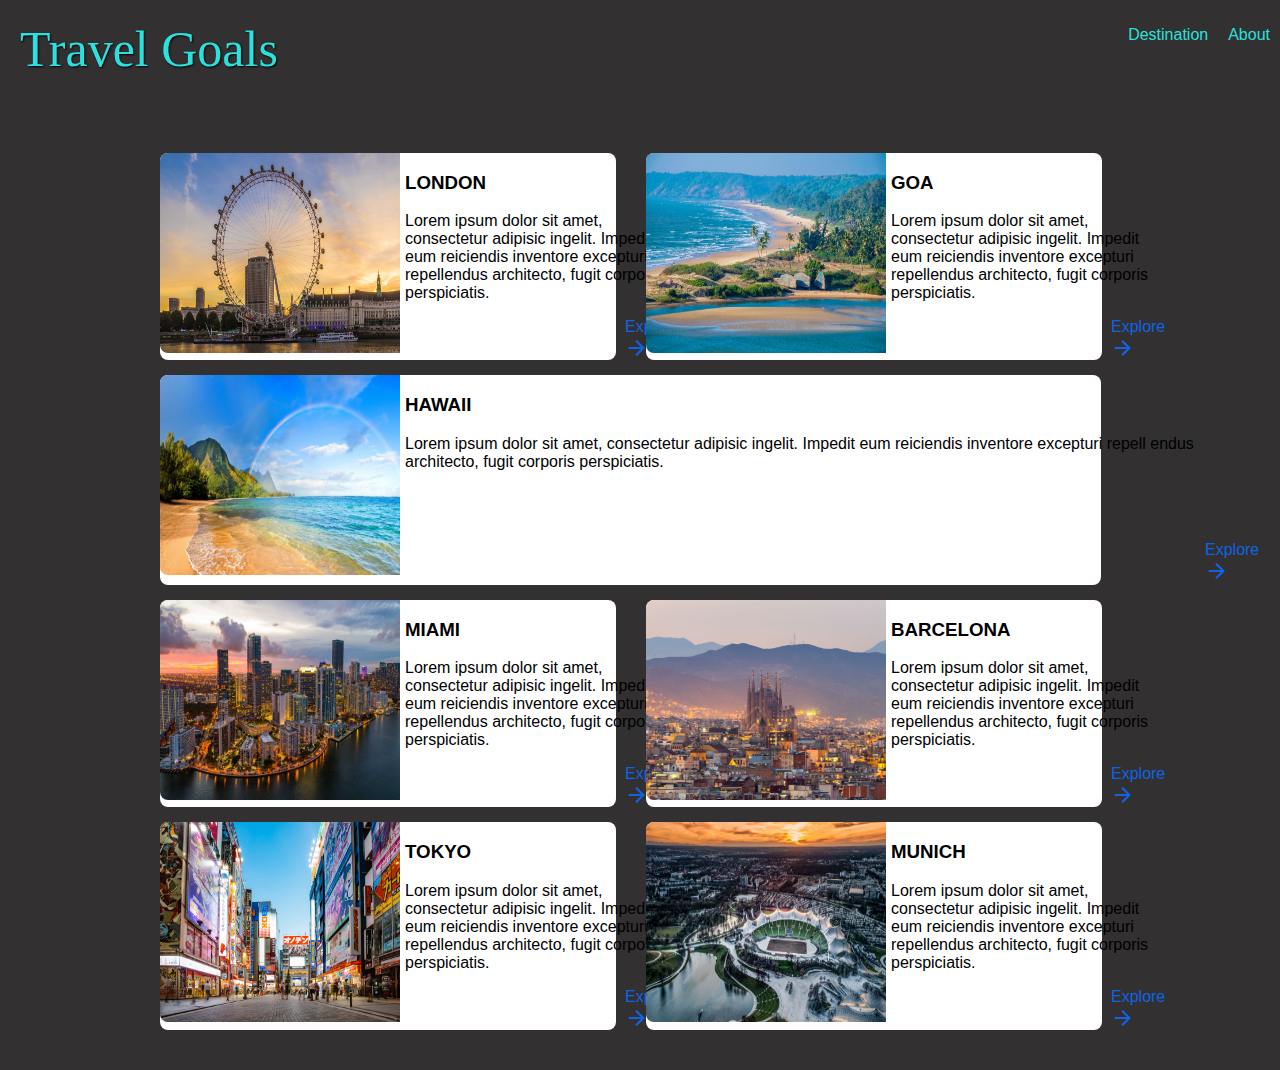
<file: traveller1.html>
<html lang="en">
<head>
    <meta charset="UTF-8">
    <meta http-equiv="X-UA-Compatible" content="IE=edge">
    <meta name="viewport" content="width=device-width, initial-scale=1.0">
    <link rel="stylesheet" href="traveller1.css">
    <link rel="stylesheet" href="https://fonts.googleapis.com/css2?family=Material+Symbols+Outlined:opsz,wght,FILL,GRAD@20..48,100..700,0..1,-50..200" />
    <title>Traveller | Destination</title>
</head>
<body>
    <header>
        <div class="flex">
            <div class="page_logo">
                <p><a href="index.html">Travel Goals</a></p>
            </div>
            <nav>
                <ul>
                    <li><a href="https://www.planetware.com/world/top-places-to-visit-in-the-world-us-az-234.htm" target="_blank">Destination</a></li>
                    <li><a href="#">About</a></li>
                </ul>
            </nav>
        </div>
    </header>
    <main>
        <ul>
                <li>
                    <div class="img"><img src="img/london.jpg" alt="london"></div>
                    <div class="item_content">
                        <h3>LONDON</h3>
                        <p>Lorem ipsum dolor sit amet, consectetur adipisic ingelit. Impedit eum reiciendis inventore excepturi repellendus architecto, fugit corporis perspiciatis.</p>
                        <div class="wiki">
                            <a href="https://en.wikipedia.org/wiki/London">Explore<span class="material-symbols-outlined">
                                    arrow_forward</span></a>
                        </div>
                    </div>
                <li>
                    <div class="img"><img src="img/goa.jpg" alt="Goa"></div>
                    <div class="item_content">
                        <h3>GOA</h3>
                        <p>Lorem ipsum dolor sit amet, consectetur adipisic ingelit. Impedit eum reiciendis inventore excepturi repellendus architecto, fugit corporis perspiciatis.</p>
                        <div class="wiki">
                            <a href="https://en.wikipedia.org/wiki/Goa">Explore<span class="material-symbols-outlined">
                                    arrow_forward</span></a>
                        </div>
                    </div>
                </li>
            <li class="section2">
                <div class="img"><img src="img/hawaii.jpg" alt="hawaii"></div>
                <div class="item_content">
                    <h3>HAWAII</h3>
                    <p>Lorem ipsum dolor sit amet, consectetur adipisic ingelit. Impedit eum reiciendis inventore excepturi repell endus architecto, fugit corporis perspiciatis.</p>
                    <div class="wiki">
                        <a href="https://en.wikipedia.org/wiki/Hawaii">Explore<span class="material-symbols-outlined">
                                arrow_forward</span></a>
                    </div>
                </div>
            </li>
                <li>
                    <div class="img"><img src="img/miami.jpg" alt="MIAMI"></div>
                    <div class="item_content">
                        <h3>MIAMI</h3>
                        <p>Lorem ipsum dolor sit amet, consectetur adipisic ingelit. Impedit eum reiciendis inventore excepturi repellendus architecto, fugit corporis perspiciatis.</p>
                        <div class="wiki">
                            <a href="https://en.wikipedia.org/wiki/Miami">Explore<span class="material-symbols-outlined">
                                    arrow_forward</span></a>
                        </div>
                    </div>
                </li>
                <li>
                    <div class="img"><img src="img/barcelona.jpg" alt="Barcelone"></div>
                    <div class="item_content">
                        <h3>BARCELONA</h3>
                        <p>Lorem ipsum dolor sit amet, consectetur adipisic ingelit. Impedit eum reiciendis inventore excepturi repellendus architecto, fugit corporis perspiciatis.</p>
                        <div class="wiki">
                            <a href="https://en.wikipedia.org/wiki/Barcelona">Explore<span class="material-symbols-outlined">
                                    arrow_forward</span></a>
                        </div>
                    </div>
                </li>
                <li>
                    <div class="img"><img src="img/tokyo.jpg" alt="TOKYO"></div>
                    <div class="item_content">
                        <h3>TOKYO</h3>
                        <p>Lorem ipsum dolor sit amet, consectetur adipisic ingelit. Impedit eum reiciendis inventore excepturi repellendus architecto, fugit corporis perspiciatis.</p>
                        <div class="wiki">
                            <a href="https://en.wikipedia.org/wiki/Tokyo">Explore<span class="material-symbols-outlined">
                                    arrow_forward</span></a>
                        </div>
                    </div>
                </li>
                <li>
                    <div class="img"><img src="img/munich.jpg" alt="MUNICH"></div>
                    <div class="item_content">
                        <h3>MUNICH</h3>
                        <p>Lorem ipsum dolor sit amet, consectetur adipisic ingelit. Impedit eum reiciendis inventore excepturi repellendus architecto, fugit corporis perspiciatis.</p>
                        <div class="wiki">
                            <a href="https://en.wikipedia.org/wiki/Munich">Explore<span class="material-symbols-outlined">
                                    arrow_forward</span></a>
                        </div>
                    </div>
                </li>
        </ul>
    </main>
</body>
</html>
</file>
<file: traveller1.css>
body{
    box-sizing: border-box;
    margin: 0;
    background-color: rgb(50, 48, 48);
}

body {
    font-family:Verdana, Geneva, Tahoma, sans-serif;
    margin: 0px;
}

.page_logo {
    font-family: 'Oleo Script', cursive;
    padding: 20px;
    margin-top: -50px;
    margin-bottom: -50px;
    color: rgb(43, 224, 221) !important; 
    font-size: 50px;
    text-shadow: 1px 1px 2px  rgb(0, 0, 0);
}

.flex {
    display: flex;
    justify-content: space-between;
}

header ul {
        display: flex;
        list-style: none;
        justify-content: end;
    }
    
header ul li {
        margin: 10px;
    }
    
header ul li a{
        text-decoration: none;
        color: rgb(43, 224, 221);
    }
    
header ul li a:hover {
        color: rgb(19, 127, 141);
    }

header p a{
    text-decoration: none;
    color: rgb(43, 224, 221);
}

main{
    margin: 50px auto 30px 100px;
}

main ul{
    display: flex;
    flex-wrap: wrap;
}

main ul li{
    list-style: none;
    margin: 5px 10px 10px 20px;
    display: flex;
    background-color: white !important;
    border-top-left-radius: 8px;
    border-bottom-left-radius: 8px;
    width: 40%;
    border-top-right-radius: 8px;
    border-bottom-right-radius: 8px;

}

main ul li img{
    width: 240px;
    height: 200px;
    border-top-left-radius: 8px;
    border-bottom-left-radius: 8px;
    margin-right: 5px;
}

.wiki{
    margin-left: 220px;
}

.wiki a{
    text-decoration: none;
    color: rgb(15, 100, 228);
}

.wiki a:hover{
    color: rgb(6, 74, 176);
}

.section2{
    width: 82.5%;
}

.section2 .wiki{
    margin: 70px 2px 2px 800px;
}

.section2 .item_content p{
    width: 100%;
}
</file>
